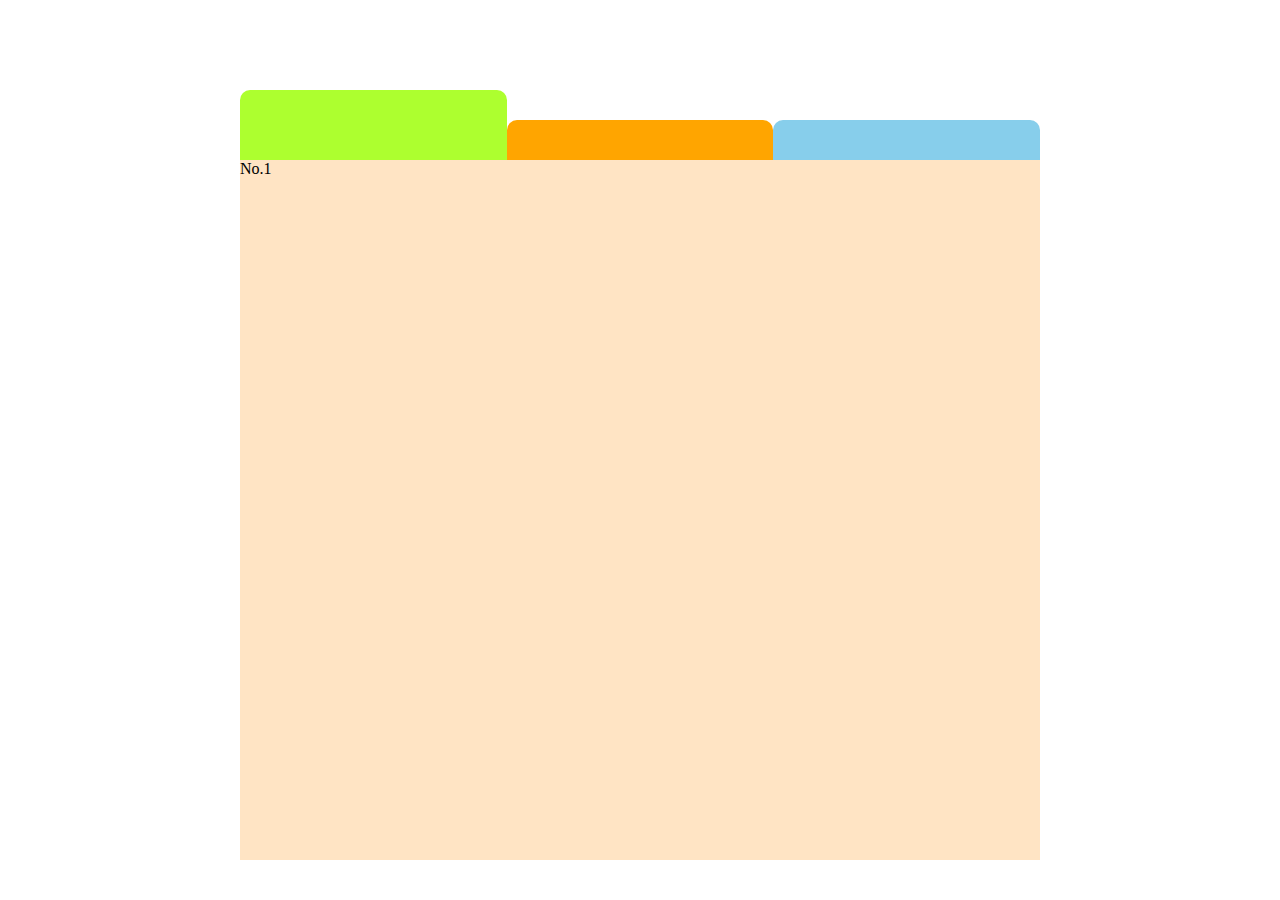
<file: Tab/index.html>
<!DOCTYPE html>
<html lang="en">
<head>
    <meta charset="UTF-8">
    <meta http-equiv="X-UA-Compatible" content="IE=edge">
    <meta name="viewport" content="width=device-width, initial-scale=1.0">
    <title>Pokemon_Card</title>
	<script src="https://code.jquery.com/jquery-3.5.1.min.js" integrity="sha256-9/aliU8dGd2tb6OSsuzixeV4y/faTqgFtohetphbbj0=" crossorigin="anonymous"></script>
    <link rel="stylesheet" href="./src/style.css">
    <!-- リセットcss -->
    <link rel="stylesheet" href="../src/reset.css">
</head>
<body>
    <div class="container">
        <div class="tab-wrap">
            <div class="tab green selected"></div>
            <div class="tab red"></div>
            <div class="tab blue"></div>
        </div>
        <div class="content">
            <div class="info green">
            </div>
        </div>
    </div>
</body>
<script src="src/main.js"></script>
</html>
</file>
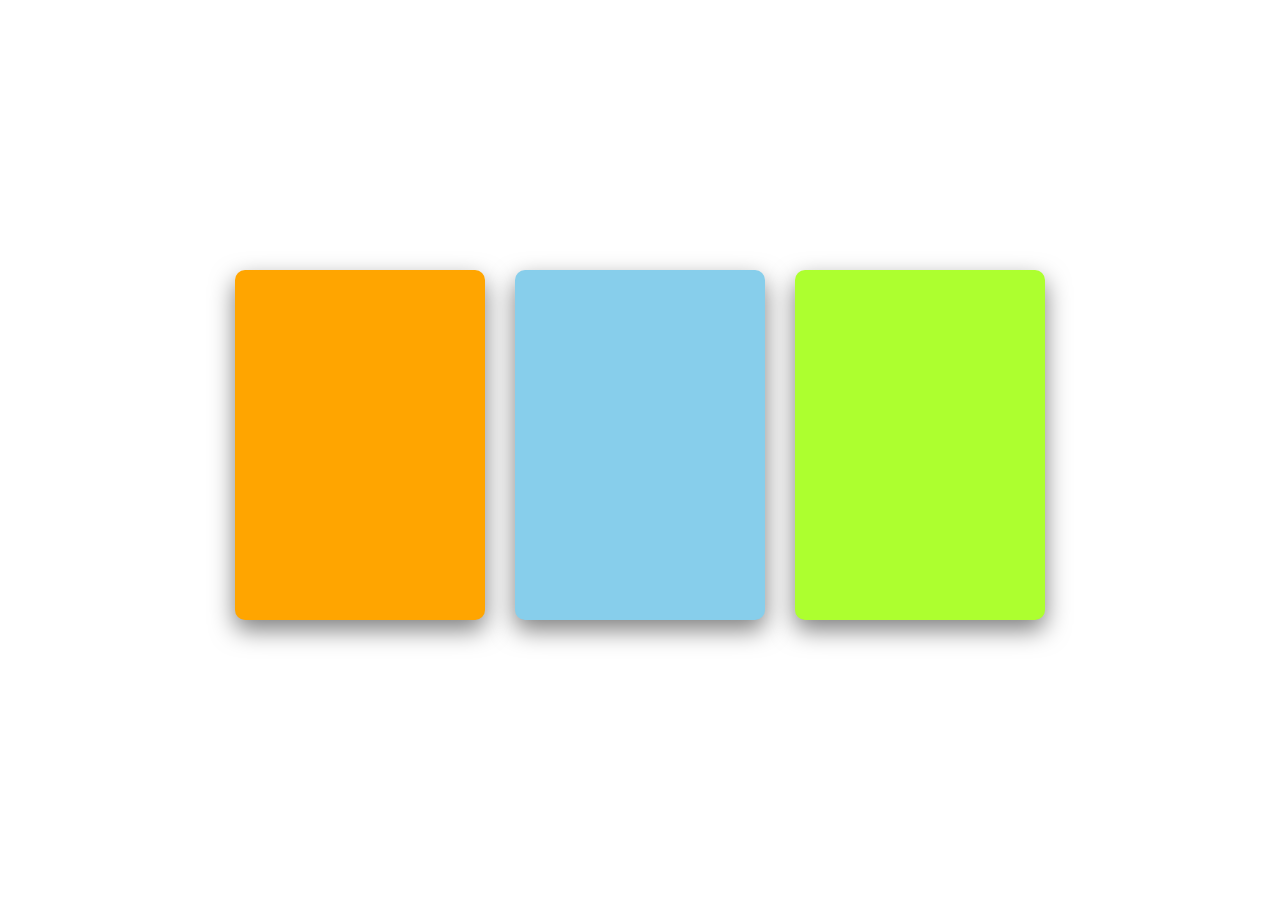
<file: Flip/Pokemon_Card/index.html>
<!DOCTYPE html>
<html lang="en">
<head>
    <meta charset="UTF-8">
    <meta http-equiv="X-UA-Compatible" content="IE=edge">
    <meta name="viewport" content="width=device-width, initial-scale=1.0">
    <title>Pokemon_Card</title>
	<script src="https://code.jquery.com/jquery-3.5.1.min.js" integrity="sha256-9/aliU8dGd2tb6OSsuzixeV4y/faTqgFtohetphbbj0=" crossorigin="anonymous"></script>
    <link rel="stylesheet" href="./src/style.css">
    <link rel="stylesheet" href="../../src/reset.css">
</head>
<body>
    <div class="wrap">
        <div class="card red">
            <div class="card-front"></div>
            <div class="card-back">
                <h2>No.155<br><span>ヒノアラシ</span></h2>
            </div>
        </div>
        <div class="card blue">
            <div class="card-front"></div>
            <div class="card-back">
                <h2>No.158<br><span>ワニノコ</span></h2>
            </div>
        </div>
        <div class="card green">
            <div class="card-front"></div>
            <div class="card-back">
                <h2>No.152<br><span>チコリータ</span></h2>
            </div>
        </div>
    </div>
</body>
<!-- domを読み込むため、htmlの記述の後に読み込んでいる -->
<script src="src/main.js"></script>
</html>
</file>
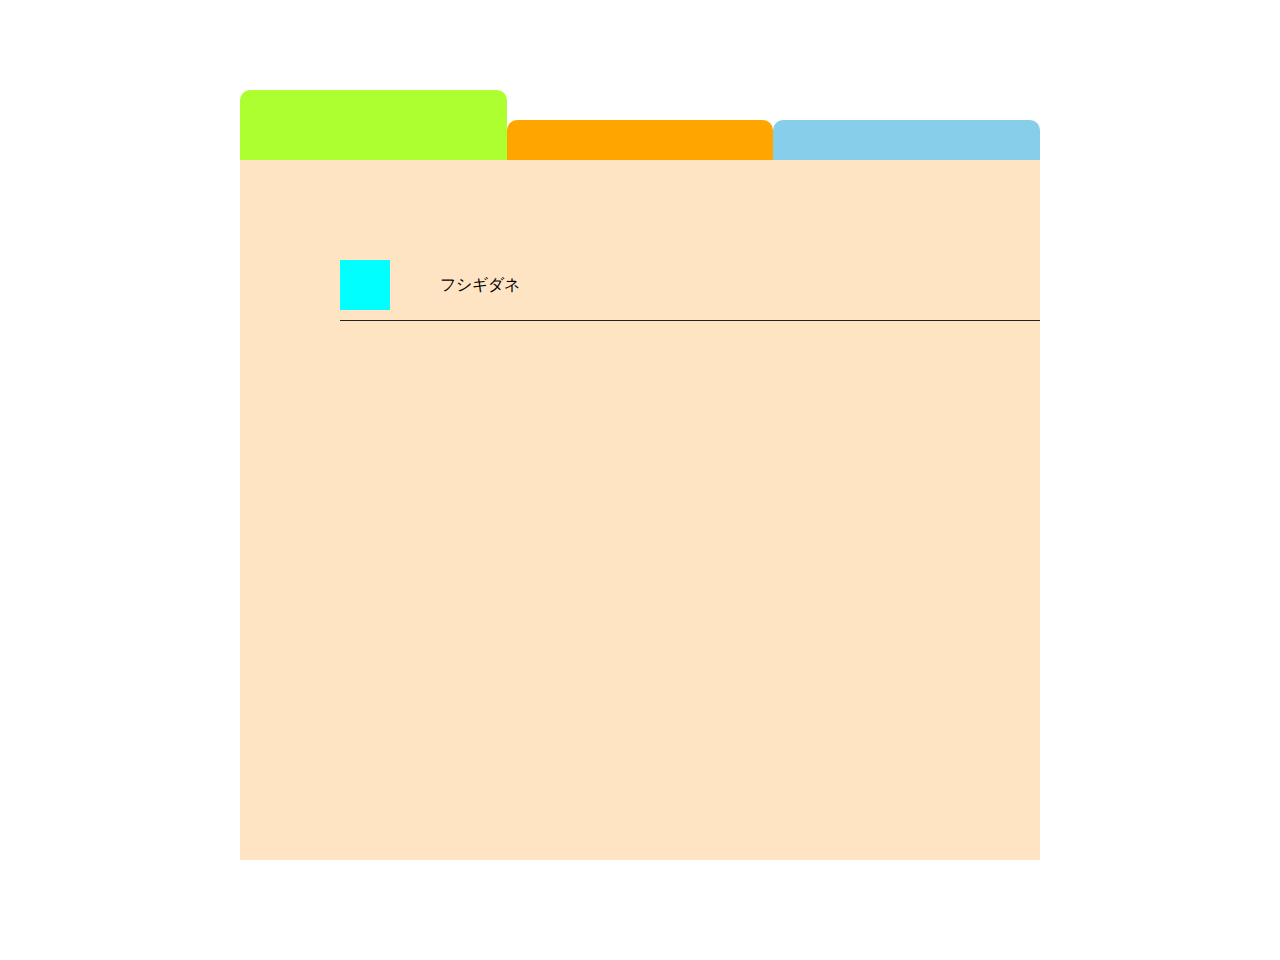
<file: Tab/Pokemon_Book/index.html>
<!DOCTYPE html>
<html lang="en">
<head>
    <meta charset="UTF-8">
    <meta http-equiv="X-UA-Compatible" content="IE=edge">
    <meta name="viewport" content="width=device-width, initial-scale=1.0">
    <title>Pokemon_Card</title>
	<script src="https://code.jquery.com/jquery-3.5.1.min.js" integrity="sha256-9/aliU8dGd2tb6OSsuzixeV4y/faTqgFtohetphbbj0=" crossorigin="anonymous"></script>
    <link rel="stylesheet" href="./src/style.css">
    <!-- リセットcss -->
    <link rel="stylesheet" href="../../src/reset.css">
</head>
<body>
    <div class="container">
        <div class="tab-wrap">
            <div class="tab green selected"></div>
            <div class="tab red"></div>
            <div class="tab blue"></div>
        </div>
        <div class="content">
            <div class="info green">
                <div class="name">
                    <div class="icon"></div>
                    <p>フシギダネ</p>
                </div>
            </div>
        </div>
    </div>
</body>
<script src="src/main.js"></script>
</html>
</file>
<file: Tab/src/style.css>
.container {
  width: 800px;
  height: 700px;
  margin: 10vh auto;
  border-radius: 10px;
}

.tab-wrap {
  display: -webkit-box;
  display: -ms-flexbox;
  display: flex;
  -webkit-box-align: baseline;
      -ms-flex-align: baseline;
          align-items: baseline;
  width: 100%;
  height: 70px;
}

.tab-wrap .tab {
  cursor: pointer;
  width: 33.333%;
  height: 40px;
  border-radius: 10px 10px 0px 0px;
}

.tab-wrap .tab:last-child {
  border-width: 3px;
}

.tab-wrap .tab.selected {
  height: 70px;
}

.tab-wrap .tab.green {
  background-color: greenyellow;
}

.tab-wrap .tab.red {
  background-color: orange;
}

.tab-wrap .tab.blue {
  background-color: skyblue;
}

.content {
  background-color: bisque;
  height: 100%;
  width: 100%;
}

.content .info {
  height: 100%;
  width: 100%;
}

.content .info.green::before {
  display: block;
  content: "No.1";
  height: 100%;
  width: 100%;
  background-image: url(https://img.game8.jp/2216228/b55df8b8fe1da2b2a6078a68848c8493.png/show?1540444219);
  background-position: 50% 50%;
  background-size: auto,cover;
  background-repeat: no-repeat;
}

.content .info.red::before {
  display: block;
  content: "No.4";
  height: 100%;
  width: 100%;
  background-image: url(https://img.game8.jp/2216159/5a22bc6a24316639db597cf5f034d97f.png/show?1540444217);
  background-position: 50% 50%;
  background-size: auto,cover;
  background-repeat: no-repeat;
}

.content .info.blue::before {
  display: block;
  content: "No.7";
  height: 100%;
  width: 100%;
  background-image: url(https://img.game8.jp/2216175/748673e4ac051fd6cc20fc07a9c755a2.png/show?1540444218);
  background-position: 50% 50%;
  background-size: auto,cover;
  background-repeat: no-repeat;
}
/*# sourceMappingURL=style.css.map */
</file>
<file: Flip/Pokemon_Card/src/style.css>
@charset "UTF-8";
body {
  position: relative;
  margin: 0 auto;
  padding: 0;
}

.wrap {
  position: relative;
  display: -webkit-box;
  display: -ms-flexbox;
  display: flex;
  -webkit-box-align: center;
      -ms-flex-align: center;
          align-items: center;
  -webkit-box-pack: center;
      -ms-flex-pack: center;
          justify-content: center;
  -webkit-column-gap: 30px;
          column-gap: 30px;
  margin-top: 30vh;
}

.card {
  position: relative;
  height: 350px;
  width: 250px;
  /* 3Dにする宣言 */
  -webkit-transform-style: preserve-3d;
          transform-style: preserve-3d;
  /* 奥行きの宣言 */
  -webkit-perspective: 600px;
          perspective: 600px;
  -webkit-transition: .8s;
  transition: .8s;
}

.card.flip .card-front {
  -webkit-transform: rotateY(-900deg);
          transform: rotateY(-900deg);
}

.card.flip .card-back {
  -webkit-transform: rotate(0);
          transform: rotate(0);
}

.card.red .card-front {
  background-color: orange;
}

.card.red .card-back {
  background-image: url(https://img.game8.jp/2216364/e82e33bebed47a64babbd272250a517d.png/show?1540444326), url(https://i.pinimg.com/originals/21/ca/38/21ca3809fa917c5568ffa3e8f336dda2.gif);
}

.card.blue .card-front {
  background-color: skyblue;
}

.card.blue .card-back {
  background-image: url(https://img.game8.jp/2216351/00747699ec8b72ae970e08c726034d64.png/show?1540444326), url(https://blogimg.goo.ne.jp/user_image/2f/f6/534bdace8420abb491d3b095fc079ed5.gif);
}

.card.green .card-front {
  background-color: greenyellow;
}

.card.green .card-back {
  background-image: url(https://img.game8.jp/2216353/f3382d68e4a59ed6f549647f718add7a.png/show?1540444326), url(https://i.pinimg.com/originals/12/17/66/12176602ec8f269301c5c799a96000d9.gif);
}

.card .card-front, .card .card-back {
  border-radius: 10px;
  -webkit-box-shadow: 0 10px 25px 0 rgba(0, 0, 0, 0.5);
          box-shadow: 0 10px 25px 0 rgba(0, 0, 0, 0.5);
}

.card .card-front {
  height: 100%;
  width: 100%;
  background-image: url(https://www.seikowatches.com/jp-ja/products/seikoselection/special/pokemon/assets/image/main_pb.png);
  background-position: 50% 50%;
  background-size: contain, fill;
  background-repeat: no-repeat;
  position: absolute;
  top: 0;
  left: 0;
  background-color: #000000;
  /* 背後の面を表示させるかの宣言 */
  -webkit-backface-visibility: hidden;
          backface-visibility: hidden;
  -webkit-transform: rotateY(0deg);
          transform: rotateY(0deg);
  -webkit-transition: .8s;
  transition: .8s;
}

.card .card-back {
  height: 100%;
  width: 100%;
  background-position: 50% 50%, 50% -30%;
  background-size: contain, cover;
  background-repeat: no-repeat;
  position: absolute;
  top: 0;
  left: 0;
  background-color: #000000;
  -webkit-backface-visibility: hidden;
          backface-visibility: hidden;
  -webkit-transform: rotateY(900deg);
          transform: rotateY(900deg);
  -webkit-transition: .8s;
  transition: .8s;
  color: #ffffff;
  text-align: center;
}

.card .card-back h2 {
  position: absolute;
  left: 50%;
  -webkit-transform: translateX(-50%);
          transform: translateX(-50%);
  bottom: 0;
  font-size: 26px;
}

.card .card-back h2 span {
  font-size: 20px;
}
/*# sourceMappingURL=style.css.map */
</file>
<file: Tab/Pokemon_Book/src/style.css>
@charset "UTF-8";
.container {
  width: 800px;
  height: 700px;
  margin: 10vh auto;
  border-radius: 10px;
}

.tab-wrap {
  display: -webkit-box;
  display: -ms-flexbox;
  display: flex;
  -webkit-box-align: baseline;
      -ms-flex-align: baseline;
          align-items: baseline;
  width: 100%;
  height: 70px;
}

.tab-wrap .tab {
  cursor: pointer;
  width: 33.333%;
  height: 40px;
  border-radius: 10px 10px 0px 0px;
  background-position: 50% 50%;
  background-size: contain;
  background-repeat: no-repeat;
}

.tab-wrap .tab:last-child {
  border-width: 3px;
}

.tab-wrap .tab.selected {
  height: 70px;
}

.tab-wrap .tab.green {
  background-color: greenyellow;
  background-image: url(https://pokemongo-raku.com/wp-content/uploads/2021/03/grass_icatch.png);
}

.tab-wrap .tab.red {
  background-color: orange;
  background-image: url(https://pokemongo-raku.com/wp-content/uploads/2020/06/fire_icatch.png);
}

.tab-wrap .tab.blue {
  background-color: skyblue;
  background-image: url(https://pokemongo-raku.com/wp-content/uploads/2021/02/water_icatch.png);
}

.content {
  position: relative;
  background-color: bisque;
  height: 100%;
  width: 100%;
}

.content .info {
  height: 100%;
  width: 100%;
  padding: 100px 0 100px 100px;
}

.content .info .name {
  display: -webkit-box;
  display: -ms-flexbox;
  display: flex;
  -webkit-box-align: center;
      -ms-flex-align: center;
          align-items: center;
  -webkit-column-gap: 50px;
          column-gap: 50px;
  border: 1px solid #222;
  border-width: 0 0 1px 0;
  padding-bottom: 10px;
}

.content .info .name .icon {
  height: 50px;
  width: 50px;
  background-color: aqua;
  background-image: url(https://www.seikowatches.com/jp-ja/products/seikoselection/special/pokemon/assets/image/main_pb.png);
  background-position: 50% 50%;
  background-size: 40%;
  background-repeat: no-repeat;
}

.content .info.green::before {
  position: absolute;
  display: block;
  content: "";
  height: 100%;
  width: 100%;
  background-image: url(https://img.game8.jp/2216228/b55df8b8fe1da2b2a6078a68848c8493.png/show?1540444219);
  background-position: 80% 50%;
  background-size: 40%,cover;
  background-repeat: no-repeat;
}

.content .info.red::before {
  position: absolute;
  display: block;
  content: "";
  height: 100%;
  width: 100%;
  background-image: url(https://img.game8.jp/2216159/5a22bc6a24316639db597cf5f034d97f.png/show?1540444217);
  background-position: 80% 50%;
  background-size: 40%,cover;
  background-repeat: no-repeat;
}

.content .info.blue::before {
  position: absolute;
  display: block;
  content: "";
  height: 100%;
  width: 100%;
  background-image: url(https://img.game8.jp/2216175/748673e4ac051fd6cc20fc07a9c755a2.png/show?1540444218);
  background-position: 80% 50%;
  background-size: 40%,cover;
  background-repeat: no-repeat;
}

/*
草マーク：　https://pokemongo-raku.com/wp-content/uploads/2021/03/grass_icatch.png
炎マーク：　https://pokemongo-raku.com/wp-content/uploads/2020/06/fire_icatch.png
水マーク：　https://pokemongo-raku.com/wp-content/uploads/2021/02/water_icatch.png

*/
/*# sourceMappingURL=style.css.map */
</file>
